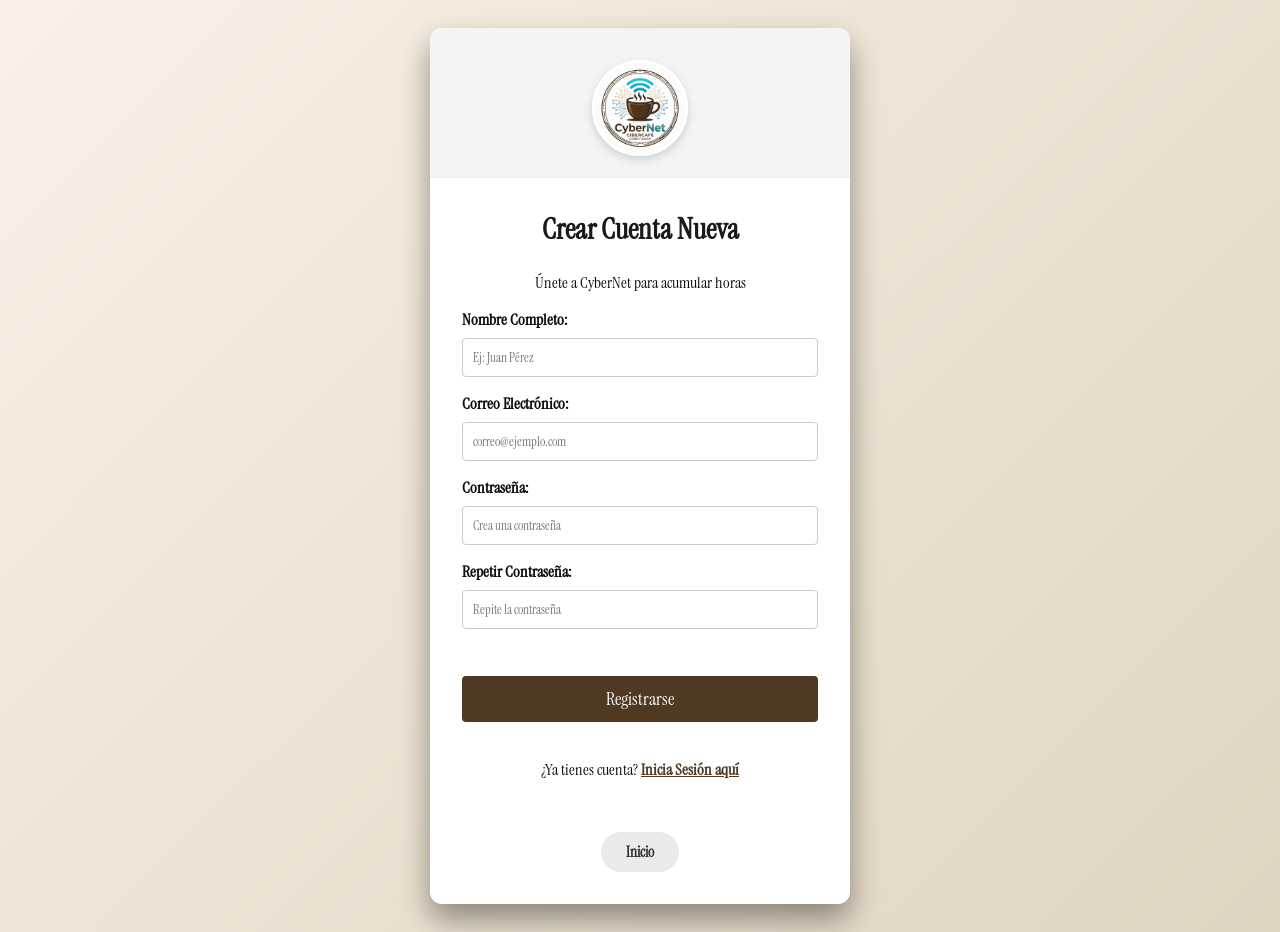
<file: registro.html>
<!DOCTYPE html>
<html lang="es">

<head>
    <meta charset="UTF-8">
    <title>CyberNet - Registro de Usuario</title>
    <meta name="viewport" content="width=device-width, initial-scale=1.0">
    <link href="https://fonts.googleapis.com/css2?family=Instrument+Serif:ital@0;1&display=swap" rel="stylesheet">
    <link rel="stylesheet" href="style.css">
</head>

<body>

    <!-- Cabecera simple para no perderse -->
    <main class="contenedor-login">

        <div class="login-card">
            <div class="login-header">
                <img src="img/Logo.jpg" alt="logo CyberNet">
            </div>

            <section class="login-formulario">
                <h2>Crear Cuenta Nueva</h2>
                <p>Únete a CyberNet para acumular horas</p>

                <!-- Simulamos que al registrarse lo manda al login -->
                <form action="login.html" method="GET" onsubmit="alert('¡Registro exitoso! Ahora puedes iniciar sesión.');">

                    <div class="grupo-input">
                        <label for="nombre">Nombre Completo:</label>
                        <input type="text" id="nombre" name="nombre" placeholder="Ej: Juan Pérez" required>
                    </div>

                    <div class="grupo-input">
                        <label for="correo">Correo Electrónico:</label>
                        <input type="email" id="correo" name="correo" placeholder="correo@ejemplo.com" required>
                    </div>

                    <div class="grupo-input">
                        <label for="nuevo-password">Contraseña:</label>
                        <input type="password" id="nuevo-password" name="nuevo-password" placeholder="Crea una contraseña" required>
                    </div>

                    <div class="grupo-input">
                        <label for="repetir-password">Repetir Contraseña:</label>
                        <input type="password" id="repetir-password" name="repetir-password" placeholder="Repite la contraseña" required>
                    </div>

                    <br>
                    <button type="submit" class="btn-primario">Registrarse</button>
                </form>

                <br>
                <p>¿Ya tienes cuenta? <a href="login.html" style="color: #503923; font-weight: bold;">Inicia Sesión aquí</a></p>
                <br>
                <a href="index.html" class="link-volver"> Inicio</a>
            </section>
        </div>

    </main>

</body>
</html>
</file>
<file: style.css>
body {
    font-family: 'Instrument Serif', Tahoma, Geneva, Verdana, sans-serif;
    margin: 0;
    padding: 0;
    background-color: #faf0e6;
    color: #0c0c0c;

    }
header {
    background-color: #2b221c; /* Cambiado de #1a1a1a a cafÃ© */
    color: #f5fffc;
    padding: 1rem 2rem;
    display: flex;
    justify-content: space-between;
    align-items: center;
    padding-left: 40px;
    padding-right: 40px;
    position: relative;
}

header h1 {
    margin: 0;
    font-size: 1.8rem;
    }
nav a {
    color: white;
    text-decoration: none;
    margin-left: 15px;
    font-weight: bold;
    }

nav a:hover {
    color: #ffd900;
    }

.hero {
    /* El degradado oscuro asegura que el texto blanco siempre se lea bien sobre la imagen */
    background: linear-gradient(rgba(26, 26, 26, 0.8), rgba(80, 57, 35, 0.8)), url('https://images.unsplash.com/photo-1497935586351-b67a49e012bf?ixlib=rb-1.2.1&auto=format&fit=crop&w=1920&q=80') center/cover;
    color: white;
    text-align: center;
    padding: 6rem 2rem;
    box-shadow: 0 4px 10px rgba(0,0,0,0.3);
}

.hero h2 {
    font-size: 3rem;
    margin-bottom: 15px;
    text-shadow: 2px 2px 4px rgba(0,0,0,0.6);
}

.container {
    max-width: 1000px;
    margin: 2rem auto;
    padding: 0 2rem;
    }

.serv {
    display: grid;
    grid-template-columns: repeat(auto-fit, minmax(400px, 1fr));
    gap: 30px;
    margin-top: 2rem;
}
.card {
    background: white;
    padding: 1.5rem;
    border-radius: 8px;
    box-shadow: 0 4px 6px rgba(0,0,0,0.1);
    text-align: center;
    display: flex;
    flex-direction: column;
    justify-content: center;
    transition: transform 0.3s ease, box-shadow 0.3s ease;
}
.card:hover {
    transform: translateY(-8px);
    box-shadow: 0 12px 20px rgba(0,0,0,0.15);
}
.card h3 {
    color: #010200;
    }
.lista-precios {
    list-style: none;
    padding: 0;
    }
.lista-precios li {
    background: #fff;
    margin: 10px 0;
    padding: 15px;
    border-left: 5px solid #503923;
    box-shadow: 0 2px 4px rgba(0,0,0,0.05);
    display: flex;
    justify-content: space-between;
    transition: transform 0.2s ease, background-color 0.2s ease;
}

.lista-precios li:hover {
    transform: translateX(5px);
    background-color: #fbf8f1;
}
footer {
    background-color: #1a1a1a;
    color: white;
    text-align: center;
    padding: 2rem;
    margin-top: 3rem;
    }
.boton-empleo{
    color:#ffd900;
    }
.boton-empleo:hover{
    color:#333
    }

.logo-container {
    display: flex;
    align-items: center;
    gap: 15px;
}

.logo-header {
    width: 90px;
    height: 70px;
    object-fit: cover;

}
.contenedor-login {
    display: flex;
    justify-content: center;
    align-items: center;
    min-height: 100vh;
    background: linear-gradient(135deg, #faf0e6 0%, #e0d5c1 100%);
    padding: 1rem;
}
.login-card {
    background-color: white;
    border-radius: 12px;
    box-shadow: 0 15px 30px rgba(0,0,0,0.4);
    width: 100%;
    max-width: 420px;
    overflow: hidden;
}
.login-header {
    background-color: #f4f4f4;
    padding: 2rem 1rem 1rem;
    text-align: center;
    border-bottom: 1px solid #eee;
}

.login-header img {
    width: 90px;
    height: 90px;
    object-fit: cover;
    border-radius: 50%;
    box-shadow: 0 4px 10px rgba(0,0,0,0.15);
    border: 3px solid white;
}

.login-formulario {
    padding: 2rem;
    text-align: center;
}

.login-formulario h2 {
    margin-top: 0;
    color: #1a1a1a;
    font-size: 1.8rem;
}

.grupo-input {
    margin-bottom: 1rem;
    text-align: left;
}

.grupo-input label {
    display: block;
    margin-bottom: 0.5rem;
    font-weight: bold;
}

.grupo-input input {
    width: 100%;
    padding: 10px;
    border: 1px solid #ccc;
    border-radius: 4px;
    font-family: inherit;
    box-sizing: border-box;
}


.btn-primario {
    background-color: #503923;
    color: white;
    border: none;
    padding: 12px;
    width: 100%;
    border-radius: 4px;
    cursor: pointer;
    font-size: 1.1rem;
    margin-top: 10px;
    font-family: inherit;
}

.btn-primario:hover {
    background-color: #1a1a1a;
    color: #ffd900;
}

.table-container {
    background: white;
    padding: 1.5rem;
    border-radius: 8px;
    box-shadow: 0 4px 6px rgba(0,0,0,0.1);
    overflow-x: auto;
    margin-top: 1.5rem;
}

table {
    width: 100%;
    border-collapse: collapse;
}

th, td {
    padding: 12px;
    text-align: left;
    border-bottom: 1px solid #eee;
}

th {
    background-color: #1a1a1a;
    color: white;
}

.badge {
    padding: 5px 12px;
    border-radius: 12px;
    font-size: 0.9rem;
    color: white;
}

.badge.libre { background-color: #276b29; }
.badge.ocupado { background-color: #af540a; }

.contenedor-cajas {
    display: flex;
    flex-wrap: wrap;
}

.caja-pc {
    border: 2px solid black;
    width: 200px;
    margin: 10px;
    padding: 15px;
    background-color: white;
}

.caja-pc h4 {
    margin-top: 0;
    border-bottom: 1px dashed rgb(0, 0, 0);
}

.texto-verde {
    color: green;
    font-weight: bold;
}

.fondo-cafe {
    background-color: #b69d85;
}

.caja-pc button {
    width: 100%;
    padding: 5px;
    margin-top: 10px;
    cursor: pointer;
}

header {
    padding-left: 40px;
    padding-right: 40px;
}

main {
    padding-left: 40px;
    padding-right: 40px;
}

.menu-hamburguesa {
    background: none;
    border: none;
    color: #ecece4;
    font-size: 2rem;
    cursor: pointer;
    display: block;
    }
#menuNavegacion {
    display: none;
    flex-direction: column;
    position: absolute;
    top: 100px;
    left: 0;
    width: 100%;
    background-color: #2b221c;
    text-align: center;
    padding-bottom: 20px;
    box-shadow: 0 4px 6px rgba(0,0,0,0.5);
    z-index: 1000;
    }


#menuNavegacion a {
    margin: 15px 0;
    font-size: 1.2rem;
    display: block;
    }


#menuNavegacion.mostrar {
    display: flex;
    }

.link-volver {
    display: inline-block;
    margin-top: 15px;
    padding: 10px 25px;
    background-color: #eaeaea;
    color: #333;
    text-decoration: none;
    border-radius: 20px;
    font-weight: bold;
    font-size: 0.95rem;
    transition: all 0.3s ease;
}

.link-volver:hover {
    background-color: #503923;
    color: #ffffff;
}
</file>
